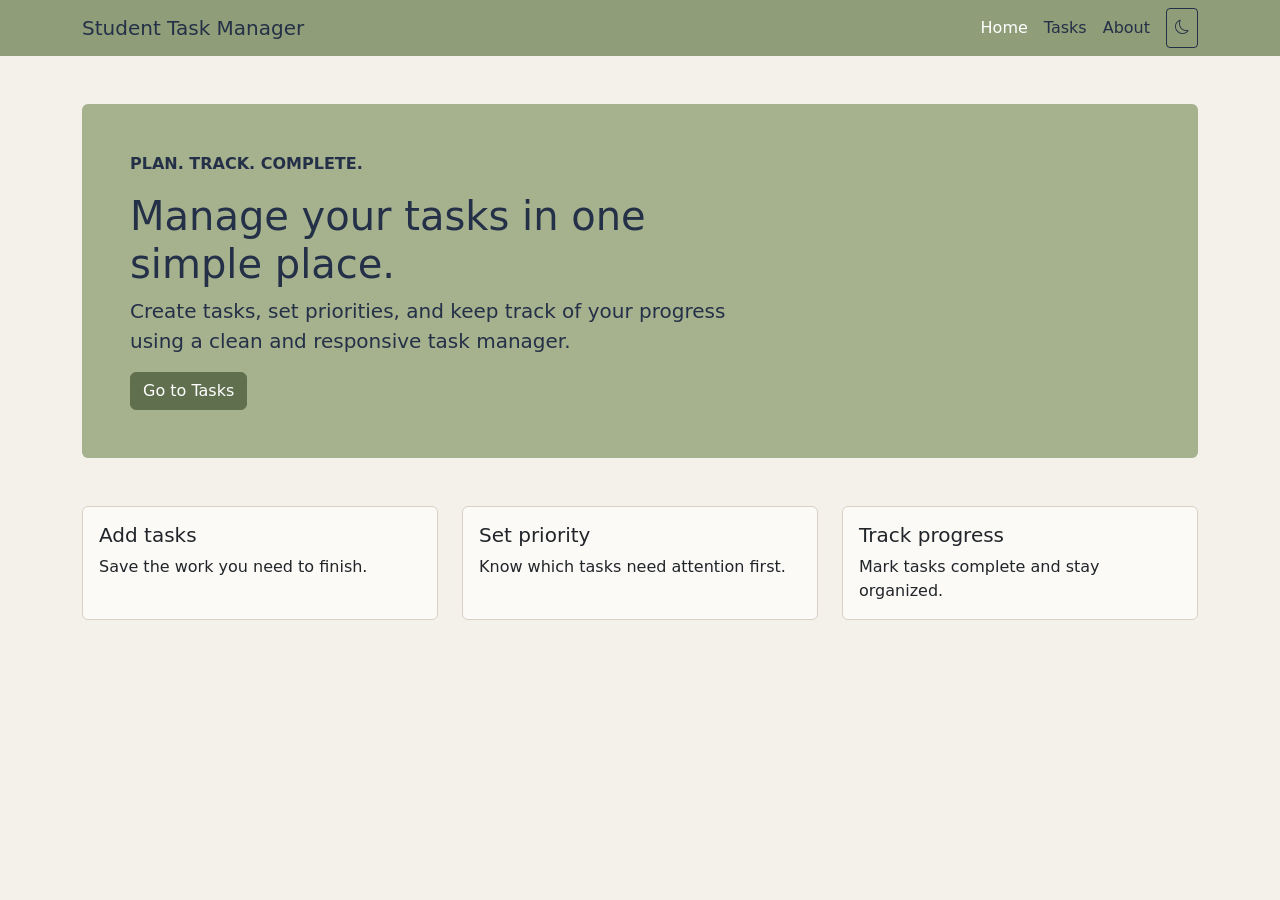
<file: index.html>
<!doctype html>
<html lang="en">
<head>
  <meta charset="utf-8">
  <meta name="viewport" content="width=device-width, initial-scale=1">
  <title>Student Task Manager</title>
  <link href="https://cdn.jsdelivr.net/npm/bootstrap@5.3.3/dist/css/bootstrap.min.css" rel="stylesheet">
  <link href="https://cdn.jsdelivr.net/npm/bootstrap-icons@1.11.3/font/bootstrap-icons.css" rel="stylesheet">
  <link href="style.css" rel="stylesheet">
</head>
<body>
  <nav class="navbar navbar-expand-lg bg-dark navbar-dark">
    <div class="container">
      <a class="navbar-brand" href="index.html">Student Task Manager</a>
      <button class="navbar-toggler" data-bs-toggle="collapse" data-bs-target="#nav"><span class="navbar-toggler-icon"></span></button>
      <div id="nav" class="collapse navbar-collapse">
        <div class="navbar-nav ms-auto">
          <a class="nav-link active" href="index.html">Home</a>
          <a class="nav-link" href="tasks.html">Tasks</a>
          <a class="nav-link" href="about.html">About</a>
          <button class="btn btn-outline-light btn-sm ms-lg-2" id="themeButton" title="Toggle dark mode"><i class="bi bi-moon"></i></button>
        </div>
      </div>
    </div>
  </nav>

  <main class="container py-5">
    <section class="hero p-5 rounded">
      <p class="text-uppercase fw-bold">Plan. Track. Complete.</p>
      <h1>Manage your tasks in one simple place.</h1>
      <p class="lead">Create tasks, set priorities, and keep track of your progress using a clean and responsive task manager.</p>
      <a class="btn btn-primary" href="tasks.html">Go to Tasks</a>
    </section>
    <section class="row g-4 mt-4">
      <div class="col-md-4"><div class="card h-100"><div class="card-body"><h2 class="h5">Add tasks</h2><p class="mb-0">Save the work you need to finish.</p></div></div></div>
      <div class="col-md-4"><div class="card h-100"><div class="card-body"><h2 class="h5">Set priority</h2><p class="mb-0">Know which tasks need attention first.</p></div></div></div>
      <div class="col-md-4"><div class="card h-100"><div class="card-body"><h2 class="h5">Track progress</h2><p class="mb-0">Mark tasks complete and stay organized.</p></div></div></div>
    </section>
  </main>
  <script src="script.js"></script>
  <script src="https://cdn.jsdelivr.net/npm/bootstrap@5.3.3/dist/js/bootstrap.bundle.min.js"></script>
</body>
</html>
</file>
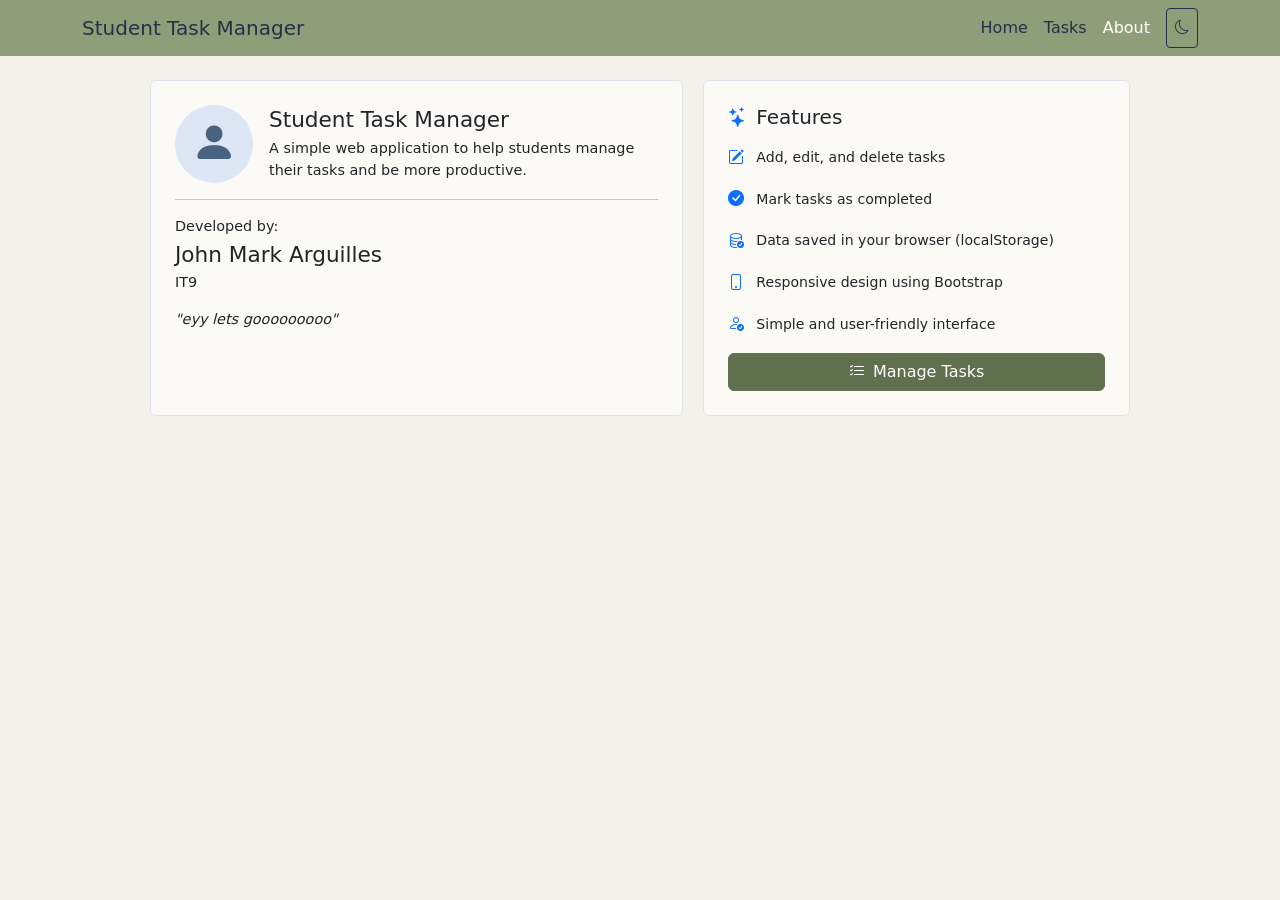
<file: about.html>
<!doctype html>
<html lang="en">
<head>
  <meta charset="utf-8">
  <meta name="viewport" content="width=device-width, initial-scale=1">
  <title>Student Task Manager | About</title>
  <link href="https://cdn.jsdelivr.net/npm/bootstrap@5.3.3/dist/css/bootstrap.min.css" rel="stylesheet">
  <link href="https://cdn.jsdelivr.net/npm/bootstrap-icons@1.11.3/font/bootstrap-icons.css" rel="stylesheet">
  <link href="style.css" rel="stylesheet">
</head>
<body>
  <nav class="navbar navbar-expand-lg bg-dark navbar-dark">
    <div class="container">
      <a class="navbar-brand" href="index.html">Student Task Manager</a>
      <button class="navbar-toggler" data-bs-toggle="collapse" data-bs-target="#nav"><span class="navbar-toggler-icon"></span></button>
      <div id="nav" class="collapse navbar-collapse"><div class="navbar-nav ms-auto"><a class="nav-link" href="index.html">Home</a><a class="nav-link" href="tasks.html">Tasks</a><a class="nav-link active" href="about.html">About</a><button class="btn btn-outline-light btn-sm ms-lg-2" id="themeButton" title="Toggle dark mode"><i class="bi bi-moon"></i></button></div></div>
    </div>
  </nav>
  <main class="container py-4">
    <div class="about-layout">
      <section class="about-profile card p-4">
        <div class="profile-heading">
          <div class="profile-avatar"><i class="bi bi-person-fill"></i></div>
          <div>
            <h1>Student Task Manager</h1>
            <p>A simple web application to help students manage their tasks and be more productive.</p>
          </div>
        </div>
        <hr>
        <p class="mb-1">Developed by:</p>
        <h2>John Mark Arguilles</h2>
        <p>IT9</p>
        <p class="fst-italic">"eyy lets gooooooooo"</p>
      </section>

      <section class="about-features card p-4">
        <h2 class="h5"><i class="bi bi-stars text-primary me-2"></i>Features</h2>
        <ul class="feature-list">
          <li><i class="bi bi-pencil-square"></i>Add, edit, and delete tasks</li>
          <li><i class="bi bi-check-circle-fill"></i>Mark tasks as completed</li>
          <li><i class="bi bi-database-check"></i>Data saved in your browser (localStorage)</li>
          <li><i class="bi bi-phone"></i>Responsive design using Bootstrap</li>
          <li><i class="bi bi-person-check"></i>Simple and user-friendly interface</li>
        </ul>
        <a class="btn btn-primary mt-2" href="tasks.html"><i class="bi bi-list-check me-2"></i>Manage Tasks</a>
      </section>
    </div>
  </main>
  <script src="script.js"></script>
  <script src="https://cdn.jsdelivr.net/npm/bootstrap@5.3.3/dist/js/bootstrap.bundle.min.js"></script>
</body>
</html>
</file>
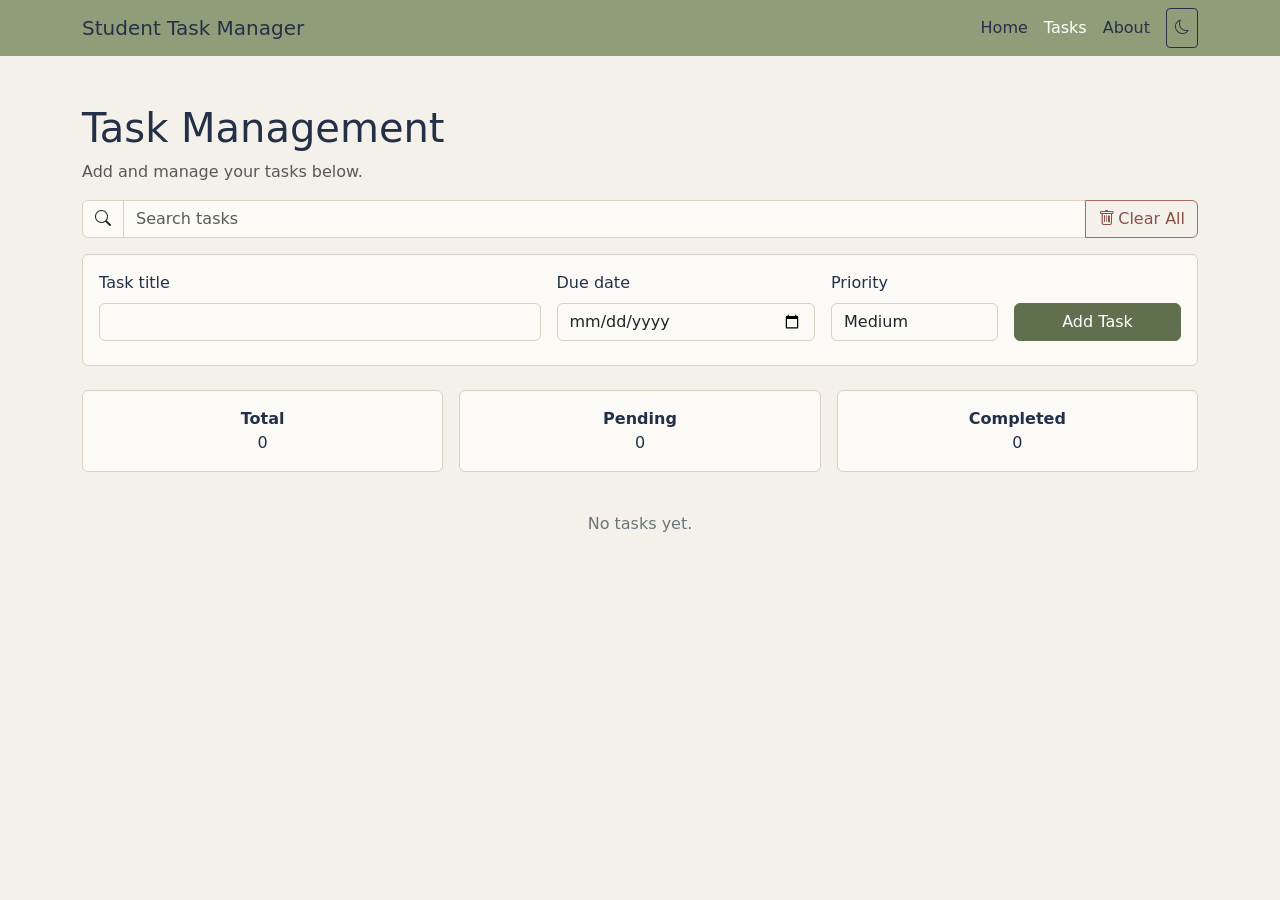
<file: tasks.html>
<!doctype html>
<html lang="en">
<head>
  <meta charset="utf-8">
  <meta name="viewport" content="width=device-width, initial-scale=1">
  <title>Student Task Manager | Tasks</title>
  <link href="https://cdn.jsdelivr.net/npm/bootstrap@5.3.3/dist/css/bootstrap.min.css" rel="stylesheet">
  <link href="https://cdn.jsdelivr.net/npm/bootstrap-icons@1.11.3/font/bootstrap-icons.css" rel="stylesheet">
  <link href="style.css" rel="stylesheet">
</head>
<body>
  <nav class="navbar navbar-expand-lg bg-dark navbar-dark">
    <div class="container">
      <a class="navbar-brand" href="index.html">Student Task Manager</a>
      <button class="navbar-toggler" data-bs-toggle="collapse" data-bs-target="#nav"><span class="navbar-toggler-icon"></span></button>
      <div id="nav" class="collapse navbar-collapse"><div class="navbar-nav ms-auto"><a class="nav-link" href="index.html">Home</a><a class="nav-link active" href="tasks.html">Tasks</a><a class="nav-link" href="about.html">About</a><button class="btn btn-outline-light btn-sm ms-lg-2" id="themeButton" title="Toggle dark mode"><i class="bi bi-moon"></i></button></div></div>
    </div>
  </nav>

  <main class="container py-5">
    <h1>Task Management</h1>
    <p class="text-muted">Add and manage your tasks below.</p>
    <div class="input-group mb-3">
      <span class="input-group-text"><i class="bi bi-search"></i></span>
      <input id="search" class="form-control" placeholder="Search tasks">
      <button id="clearButton" class="btn btn-outline-danger"><i class="bi bi-trash me-1"></i>Clear All</button>
    </div>
    <form id="taskForm" class="card card-body mb-4">
      <input type="hidden" id="editId">
      <div class="row g-3 align-items-end">
        <div class="col-md-5"><label class="form-label" for="title">Task title</label><input id="title" class="form-control" required></div>
        <div class="col-md-3"><label class="form-label" for="dueDate">Due date</label><input id="dueDate" class="form-control" type="date" required></div>
        <div class="col-md-2"><label class="form-label" for="priority">Priority</label><select id="priority" class="form-select"><option>Low</option><option selected>Medium</option><option>High</option></select></div>
        <div class="col-md-2 d-grid"><button class="btn btn-primary" type="submit" id="submitButton">Add Task</button></div>
      </div>
      <div id="formMessage" class="text-danger mt-2"></div>
    </form>
    <div class="row text-center g-3 mb-4">
      <div class="col-md-4"><div class="card card-body"><strong>Total</strong><span id="total">0</span></div></div>
      <div class="col-md-4"><div class="card card-body"><strong>Pending</strong><span id="pending">0</span></div></div>
      <div class="col-md-4"><div class="card card-body"><strong>Completed</strong><span id="completed">0</span></div></div>
    </div>
    <div id="taskList" class="list-group"></div>
  </main>
  <script src="script.js"></script>
  <script src="https://cdn.jsdelivr.net/npm/bootstrap@5.3.3/dist/js/bootstrap.bundle.min.js"></script>
</body>
</html>
</file>
<file: style.css>
/* Global styles */
body {
	background: #f4f1ea;
	color: #243047;
}

.navbar.bg-dark {
	background: #8f9e79 !important;
}

.navbar-brand,
.nav-link {
	color: #243047 !important;
}

.nav-link.active,
.nav-link:hover {
	color: #ffffff !important;
}

.btn-outline-light {
	border-color: #243047;
	color: #243047;
}

.btn-outline-light:hover {
	background: #243047;
	color: #ffffff;
}

.btn-primary {
	background: #60704f;
	border-color: #60704f;
}

.btn-primary:hover {
	background: #4f5e40;
	border-color: #4f5e40;
}

.hero {
	background: #a6b18e;
	color: #243047;
}

.card,
.list-group-item {
	background: #fbfaf7;
	border-color: #d8d1c4;
}

.input-group-text,
.form-control,
.form-select {
	background: #fbfaf7;
	border-color: #d8d1c4;
}

.form-control:focus,
.form-select:focus {
	border-color: #8f9e79;
	box-shadow: 0 0 0 0.2rem rgba(143, 158, 121, 0.25);
}

.btn-outline-danger {
	border-color: #a66d61;
	color: #8c5148;
}

.btn-outline-danger:hover {
	background: #8c5148;
	border-color: #8c5148;
	color: #ffffff;
}

body.dark {
	background: #212529;
	color: #f8f9fa;
}

body.dark .navbar.bg-dark {
	background: #27352b !important;
}

body.dark .navbar-brand,
body.dark .nav-link {
	color: #f8f9fa !important;
}

body.dark #themeButton {
	border-color: #f8f9fa;
	color: #f8f9fa;
}

body.dark .card,
body.dark .list-group-item,
body.dark .form-control,
body.dark .form-select,
body.dark .input-group-text {
	background: #343a40;
	border-color: #495057;
	color: #f8f9fa;
}

body.dark .text-muted {
	color: #ced4da !important;
}

.hero {
	min-height: 330px;
}

body.dark .hero {
	background: #343a40;
	color: #f8f9fa;
}

.hero h1,
.hero p {
	max-width: 650px;
}

.about-card {
	max-width: 700px;
}

#taskList:empty::before {
	color: #6c757d;
	content: "No tasks yet.";
	display: block;
	padding: 1rem;
	text-align: center;
}

#taskList .completed .task-title {
	color: #6c757d;
	text-decoration: line-through;
}

#taskList .task-title {
	font-weight: 600;
}

@media (max-width: 576px) {
	.hero {
		padding: 2rem !important;
	}

	.hero h1 {
		font-size: 2rem;
	}
}

.about-layout {
	display: grid;
	gap: 1.25rem;
	grid-template-columns: 1.25fr 1fr;
	margin: 0 auto;
	max-width: 980px;
}

.about-profile,
.about-features {
	border-color: #dce3ed;
}

.profile-heading {
	align-items: center;
	display: flex;
	gap: 1rem;
}

.profile-avatar {
	align-items: center;
	background: #dce6f4;
	border-radius: 50%;
	color: #49627f;
	display: flex;
	flex: 0 0 78px;
	font-size: 2.8rem;
	height: 78px;
	justify-content: center;
	width: 78px;
}

.profile-heading h1 {
	font-size: 1.35rem;
	margin-bottom: 0.35rem;
}

.profile-heading p {
	font-size: 0.8rem;
	margin: 0;
}

.about-profile h2 {
	font-size: 1.35rem;
	margin-bottom: 0.25rem;
}

.about-profile p {
	font-size: 0.9rem;
}

.feature-list {
	list-style: none;
	margin: 0;
	padding: 0;
}

.feature-list li {
	align-items: center;
	display: flex;
	font-size: 0.88rem;
	gap: 0.75rem;
	padding: 0.55rem 0;
}

.feature-list i {
	color: #0d6efd;
	font-size: 1rem;
}

body.dark .about-profile,
body.dark .about-features {
	background: #343a40;
	border-color: #495057;
}

body.dark .profile-avatar {
	background: #495057;
	color: #dee2e6;
}

@media (max-width: 576px) {
	.about-layout {
		grid-template-columns: 1fr;
	}

	.profile-heading {
		align-items: flex-start;
		flex-direction: column;
	}
}
</file>
